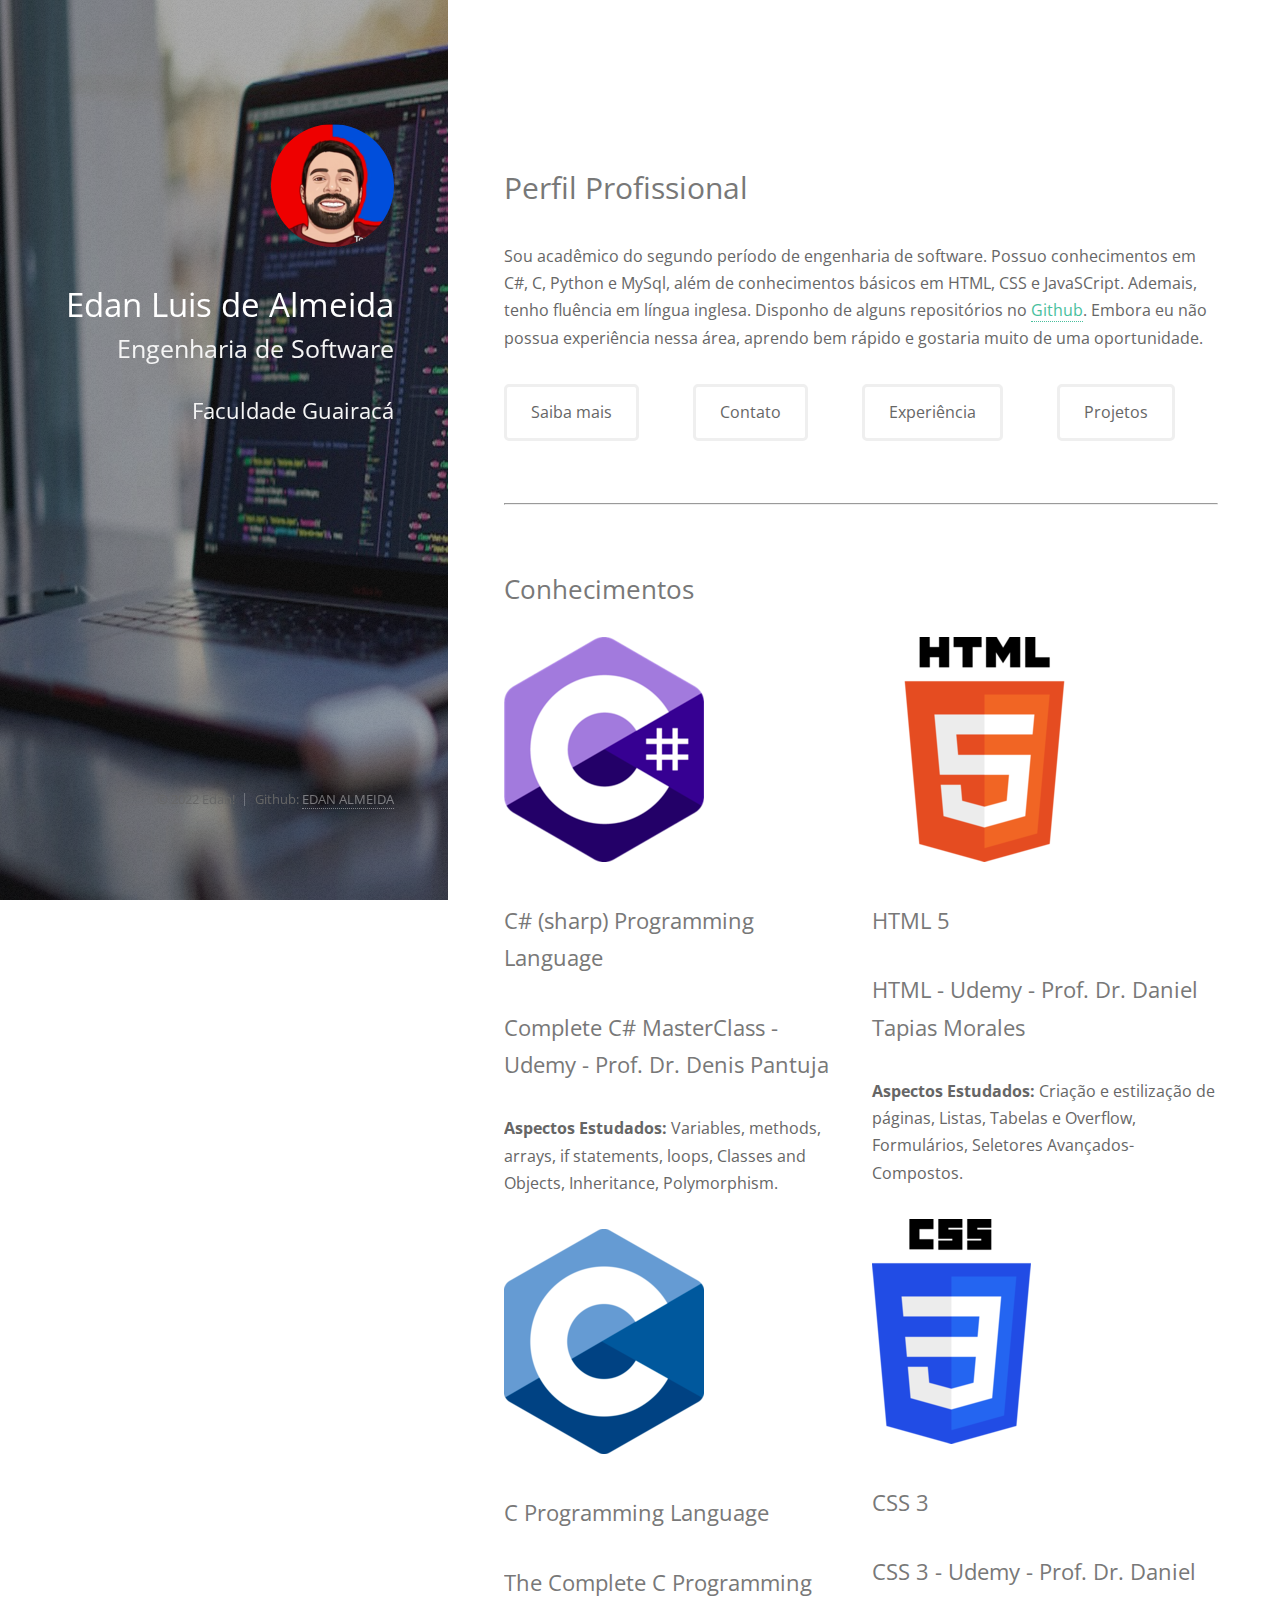
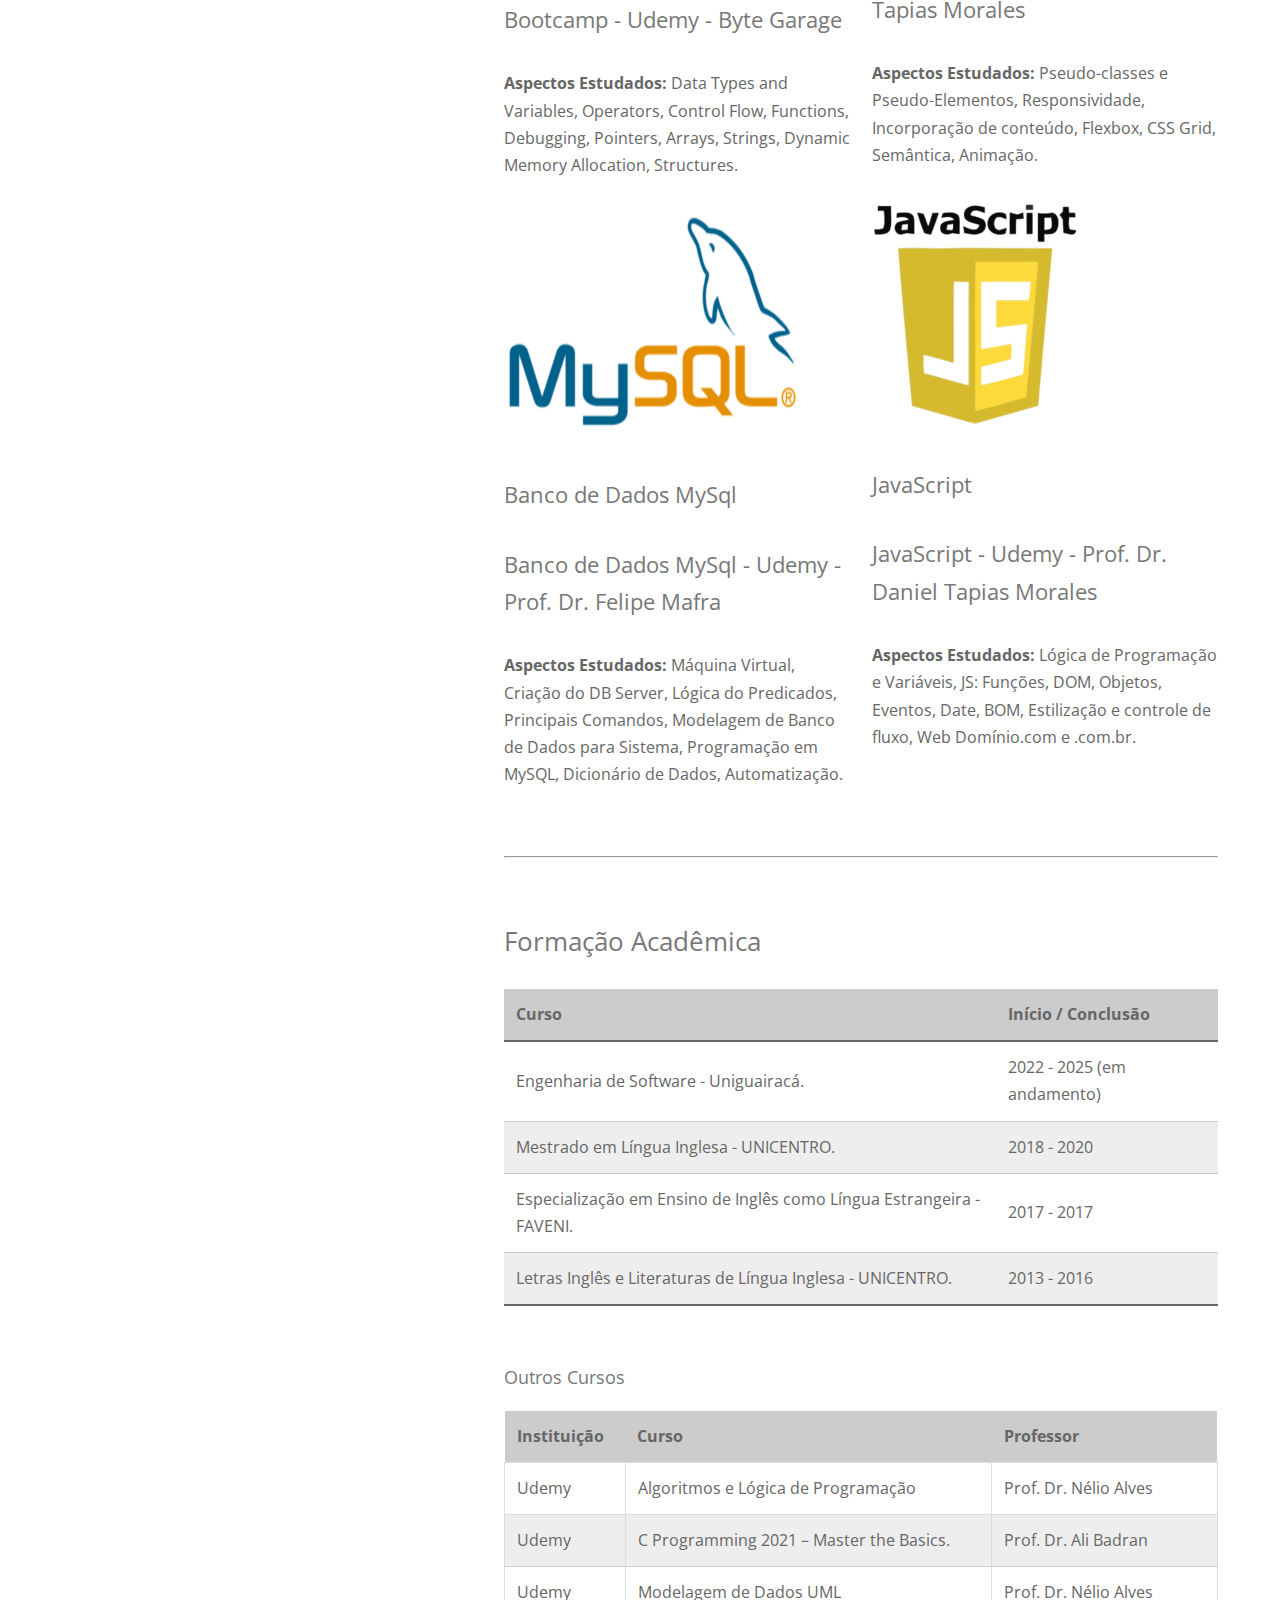
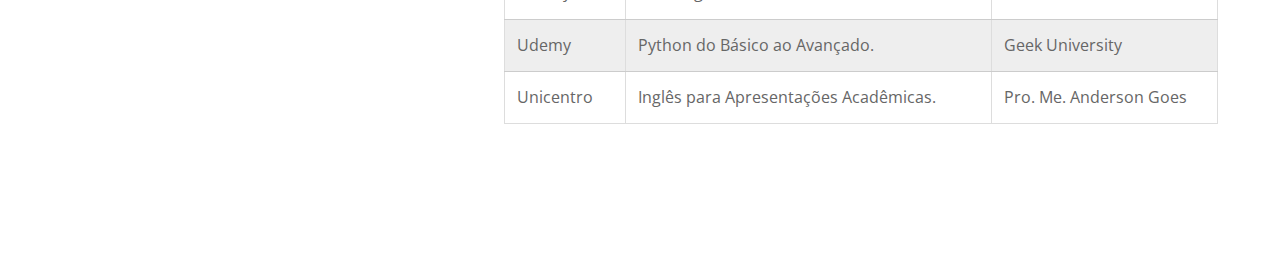
<file: index.html>
<!doctype html>
<html lang="pt-br">
    <head>
        <title> Portfólio </title>
        <meta charset="utf-8">
        <meta name="author" content="Edan Luis de Almeida">
        <meta name="description" content="Página destinada a criação de um portfólio pessoal para disciplina de Desenvolvimento WEB com o Professor Me. Jotair Kwiatkowsk.">
        <meta name="keywords" content="html5, css, engenharia de software, portfólio profissinal">
        <link rel="stylesheet" href="https://use.fontawesome.com/releases/v5.0.13/css/all.css" integrity="sha384-DNOHZ68U8hZfKXOrtjWvjxusGo9WQnrNx2sqG0tfsghAvtVlRW3tvkXWZh58N9jp" crossorigin="anonymous">
        <link href="https://fonts.googleapis.com/css?family=Open+Sans" rel="stylesheet">
        <link rel="stylesheet" href="css/estilo.css">       
    </head>

<!--Curti demais esse trabalho, professor! Acho que têm bastante coisa a melhorar, mas vou tentar ajeitar
    bem e publicar esse portfólio. Eu vi que tem uns servidores gratuitos para publicar páginas web.
    Mas no decorrer das aulas vou tentar colocar um pouco de JS pra ficar mais completo e ajeitar
    a versão de exibição para mobile pq desconfigura bastante ainda. Tinha que ter projetado pensando no
    mobile first.
-->

    <body>
        
        <!-- Header -->
        <header class="main-header">
            <a href="index.html" class="main-header-link imagem-link">
                <img src="./images/edan_profile_img.png" alt="foto de perfil do portfólio">
            </a>
            <h1 class="main-header-title">
                <strong>Edan Luis de Almeida</strong><br> 
                Engenharia de Software <br>               
            </h1>
            <p>
                Faculdade Guairacá
            </p>
        </header>
        

        <main class="main-content">

            <!-- Perfil -->
            <section class="main-content-section">
                <h2>Perfil Profissional</h2>
                <p>
                    Sou acadêmico do segundo período de engenharia de software. Possuo conhecimentos 
                    em C#, C, Python e MySql, além de conhecimentos básicos em HTML, CSS e JavaSCript. 
                    Ademais, tenho fluência em língua inglesa. Disponho de alguns repositórios no <a href="https://github.com/EdanAlmeida" target="blank">Github</a>.
                    Embora eu não possua experiência nessa área, aprendo bem rápido e gostaria muito de 
                    uma oportunidade.
                </p>                
                <a href="./profile.html" title="Veja mais" class="button-default button-default-stroke button-default-big">Saiba mais</a>
                <a href="./contato.html" title="Veja mais" class="button-default button-default-stroke button-default-big button-contato">Contato</a>
                <a href="./experiencia_profissional.html" title="Veja mais" class="button-default button-default-stroke button-default-big button-contato">Experiência</a>
                <a href="./projetos.html" title="Veja mais" class="button-default button-default-stroke button-default-big button-contato">Projetos</a>
            </section>
            <br><br>
            <hr>
            <br>

            <!-- Conhecimentos -->
            <section class="main-content-section">                
                <h3>Conhecimentos</h3>
                
                <div class="row">
                    <div class="col-2">
                
                        <article class="recent-works-card">
                            <a class="imagem-link" href="https://docs.microsoft.com/en-us/dotnet/csharp/" target="blank">
                                <img src="./images/languages_icons/c_sharp2.png" alt="logo linguagem c sharp">
                            </a>
                            <p class="recent-works-card-title"><h4>C# (sharp) Programming Language</h4></p>
                            <p><h4>Complete C# MasterClass - Udemy - Prof. Dr. Denis Pantuja</h4></p>
                            <p><b>Aspectos Estudados:</b>
                                Variables, methods, arrays, if statements, loops, Classes and Objects, Inheritance, Polymorphism.
                            </p>
                        </article>
                
                        <article class="recent-works-card">
                            <a class="imagem-link" href="https://devdocs.io/c/">
                                <img src="./images/languages_icons/c.png" alt="logo linguagem c" target="blank">
                            </a>
                            <p class="recent-works-card-title"><h4>C Programming Language</h4></p>
                            <p><h4>The Complete C Programming Bootcamp - Udemy - Byte Garage</h4></p>
                            <p><b>Aspectos Estudados:</b>
                                Data Types and Variables, Operators, Control Flow, Functions, Debugging, Pointers, Arrays, Strings, Dynamic Memory Allocation, Structures.
                            </p>
                        </article>
                
                        <article class="recent-works-card">
                            <a class="imagem-link" href="https://dev.mysql.com/doc/" target="blank">
                                <img src="./images/languages_icons/mysql.png" alt="logo banco de dados MySql">
                            </a>
                            <p class="recent-works-card-title"><h4>Banco de Dados MySql</h4></p>
                            <p><h4>Banco de Dados MySql - Udemy - Prof. Dr. Felipe Mafra</h4></p>
                            <p><b>Aspectos Estudados:</b>
                                Máquina Virtual, Criação do DB Server, Lógica do Predicados, Principais Comandos, Modelagem de Banco de Dados para Sistema, Programação em MySQL, Dicionário de Dados, Automatização.
                            </p>
                        </article>
                    </div>
                    <div class="col-2">
                        <article class="recent-works-card">
                            <a class="imagem-link" href="https://webplatform.github.io/docs/html/" target="blank">
                                <img src="./images/languages_icons/html.png" alt="logo Html 5">
                            </a>
                            <p class="recent-works-card-title"><h4>HTML 5</h4></p>
                            <p><h4>HTML - Udemy - Prof. Dr. Daniel Tapias Morales</h4></p>
                            <p><b>Aspectos Estudados:</b>
                                Criação e estilização de páginas, Listas, Tabelas e Overflow, Formulários, Seletores Avançados-Compostos.
                            </p>
                        </article>

                        <article class="recent-works-card">
                            <a class="imagem-link" href="https://developer.mozilla.org/en-US/docs/Web/CSS" target="blank">
                                <img src="./images/languages_icons/css.png" alt="logo Css 3">
                            </a>
                            <p class="recent-works-card-title"><h4>CSS 3</h4></p>
                            <p><h4>CSS 3 - Udemy - Prof. Dr. Daniel Tapias Morales</h4></p>
                            <p><b>Aspectos Estudados:</b>
                                Pseudo-classes e Pseudo-Elementos, Responsividade, Incorporação de conteúdo, Flexbox, CSS Grid, Semântica, Animação.
                            </p>
                        </article>

                        <article class="recent-works-card">
                            <a class="imagem-link" href="https://developer.mozilla.org/en-US/docs/Web/JavaScript" target="blank">
                                <img src="./images/languages_icons/js.png" alt="logo JavaScript">
                            </a>
                            <p class="recent-works-card-title"><h4>JavaScript</h4></p>
                            <p><h4>JavaScript - Udemy - Prof. Dr. Daniel Tapias Morales</h4></p>
                            <p><b>Aspectos Estudados:</b>
                                Lógica de Programação e Variáveis, JS: Funções, DOM, Objetos, Eventos, Date, BOM, Estilização e controle de fluxo, Web Domínio.com e .com.br.
                            </p>
                        </article>
                    </div>
                </div>
                
                <br>
                <hr>
                <br>

            <!-- Formação Acadêmica -->        
            <section class="main-content-section">
               
                <h3>Formação Acadêmica</h3>
                                
                <table class="table">
                    <thead>
                        <tr>
                            <th>Curso</th>
                            <th>Início / Conclusão</th>
                        </tr>
                    </thead>
                    <tfoot>
                        <tr>
                            <td colspan="2"></td>
                        </tr>
                    </tfoot>
                    <tbody>
                        <tr>
                            <td>Engenharia de Software - Uniguairacá.</td>
                            <td>2022 - 2025 (em andamento)</td>
                        </tr>
                        <tr>
                            <td>Mestrado em Língua Inglesa - UNICENTRO.</td>
                            <td>2018 - 2020</td>
                        </tr>
                        <tr>       
                            <td> Especialização em Ensino de Inglês como Língua Estrangeira - FAVENI.</td>
                            <td>2017 - 2017</td>
                        </tr>
                        <tr>
                            <td>Letras Inglês e Literaturas de Língua Inglesa - UNICENTRO.</td>
                            <td>2013 - 2016</td>
                        </tr>
                    </tbody>
                   
                </table>
 
                <h5>Outros Cursos</h5>
               
                <table class="table table-alternate">
                    <thead>
                        <tr>
                            <th>Instituição</th>
                            <th>Curso</th>
                            <th>Professor</th>
                        </tr>
                    </thead>
                    <tfoot>
                        <tr>
                            <td colspan="2"></td>
                        </tr>
                    </tfoot>
                    <tbody>
                        <tr>
                            <td>Udemy</td>
                            <td>Algoritmos e Lógica de Programação</td>
                            <td>Prof. Dr. Nélio Alves</td>
                        </tr>
                        <tr>
                            <td>Udemy</td>
                            <td>C Programming 2021 – Master the Basics.</td>
                            <td>Prof. Dr. Ali Badran</td>
                        </tr>
                        <tr>
                            <td>Udemy</td>
                            <td>Modelagem de Dados UML</td>
                            <td>Prof. Dr. Nélio Alves</td>
                        </tr>
                        <tr>
                            <td>Udemy</td>
                            <td>Python do Básico ao Avançado.</td>
                            <td>Geek University</td>
                        </tr>
                        <tr>
                            <td>Unicentro</td>
                            <td>Inglês para Apresentações Acadêmicas.</td>
                            <td>Pro. Me. Anderson Goes</td>
                        </tr>
                    </tbody>
                    
                </table>
                
                
        <!-- Footer -->
        <footer class="main-footer">      
            <ul class="copyright">
                <li>© 2022 Edan!</li><li>Github: <a href="https://github.com/EdanAlmeida" target="blank">EDAN ALMEIDA</a></li>
            </ul>
        </footer>
			       
    </body>
</html>
</file>
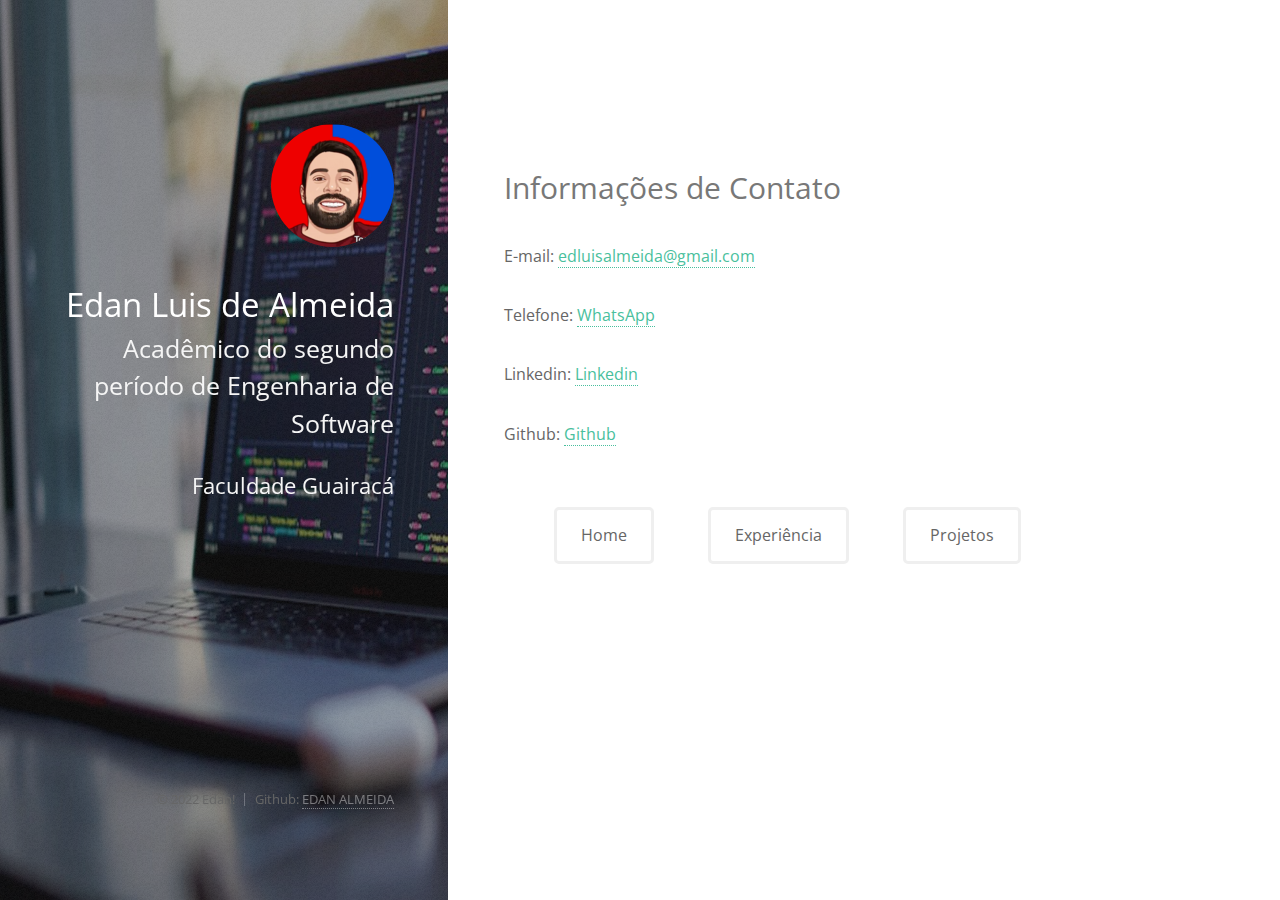
<file: contato.html>
<!doctype html>
<html lang="pt-br">
    <head>
        <title> Contato </title>
        <meta charset="utf-8">
        <meta name="author" content="Edan Luis de Almeida">
        <meta name="description" content="Perfil mais detalhado.">
        <meta name="keywords" content="html5, css, engenharia de software, portfólio profissinal">
        <link rel="stylesheet" href="https://use.fontawesome.com/releases/v5.0.13/css/all.css" integrity="sha384-DNOHZ68U8hZfKXOrtjWvjxusGo9WQnrNx2sqG0tfsghAvtVlRW3tvkXWZh58N9jp" crossorigin="anonymous">
        
        <link href="https://fonts.googleapis.com/css?family=Open+Sans" rel="stylesheet">
        
        <link rel="stylesheet" href="css/estilo.css">      
    </head>

    <body>
        
        <!--O header está pronto aqui no HTML-->
        <header class="main-header">
            <a href="index.html" class="main-header-link imagem-link">
                <img src="./images/edan_profile_img.png" alt="foto de perfil do portfólio">
            </a>
            <h1 class="main-header-title">
                <strong>Edan Luis de Almeida</strong><br> 
                Acadêmico do segundo período de Engenharia de Software <br>               
            </h1>
            <p>
                Faculdade Guairacá
            </p>
        </header>

        <main class="main-content">
            
        <section class="main-content-section">

            <h2>Informações de Contato</h2>
            <p>E-mail: <a href="">edluisalmeida@gmail.com</a></p>      
            <p>Telefone: <a href="https://api.whatsapp.com/send?phone=5542984327441&text=WhatsApp" target="blank">WhatsApp</a></p>
            <p>Linkedin: <a href="https://www.linkedin.com/in/edan-almeida-448086b5/" target="blank">Linkedin</a></p>
            <p>Github: <a href="https://github.com/EdanAlmeida" target="blank">Github</a></p>
            <br>
            <a href="./index.html" title="Veja mais" class="button-default button-default-stroke button-default-big button-contato">Home</a>
            <a href="./experiencia_profissional.html" title="Veja mais" class="button-default button-default-stroke button-default-big button-contato">Experiência</a>
                <a href="./projetos.html" title="Veja mais" class="button-default button-default-stroke button-default-big button-contato">Projetos</a>
        </section>

        <footer class="main-footer">      
            <ul class="copyright">
                <li>© 2022 Edan!</li><li>Github: <a href="https://github.com/EdanAlmeida" target="blank">EDAN ALMEIDA</a></li>
            </ul>
        </footer>
                
            
    </body>
</html>
</file>
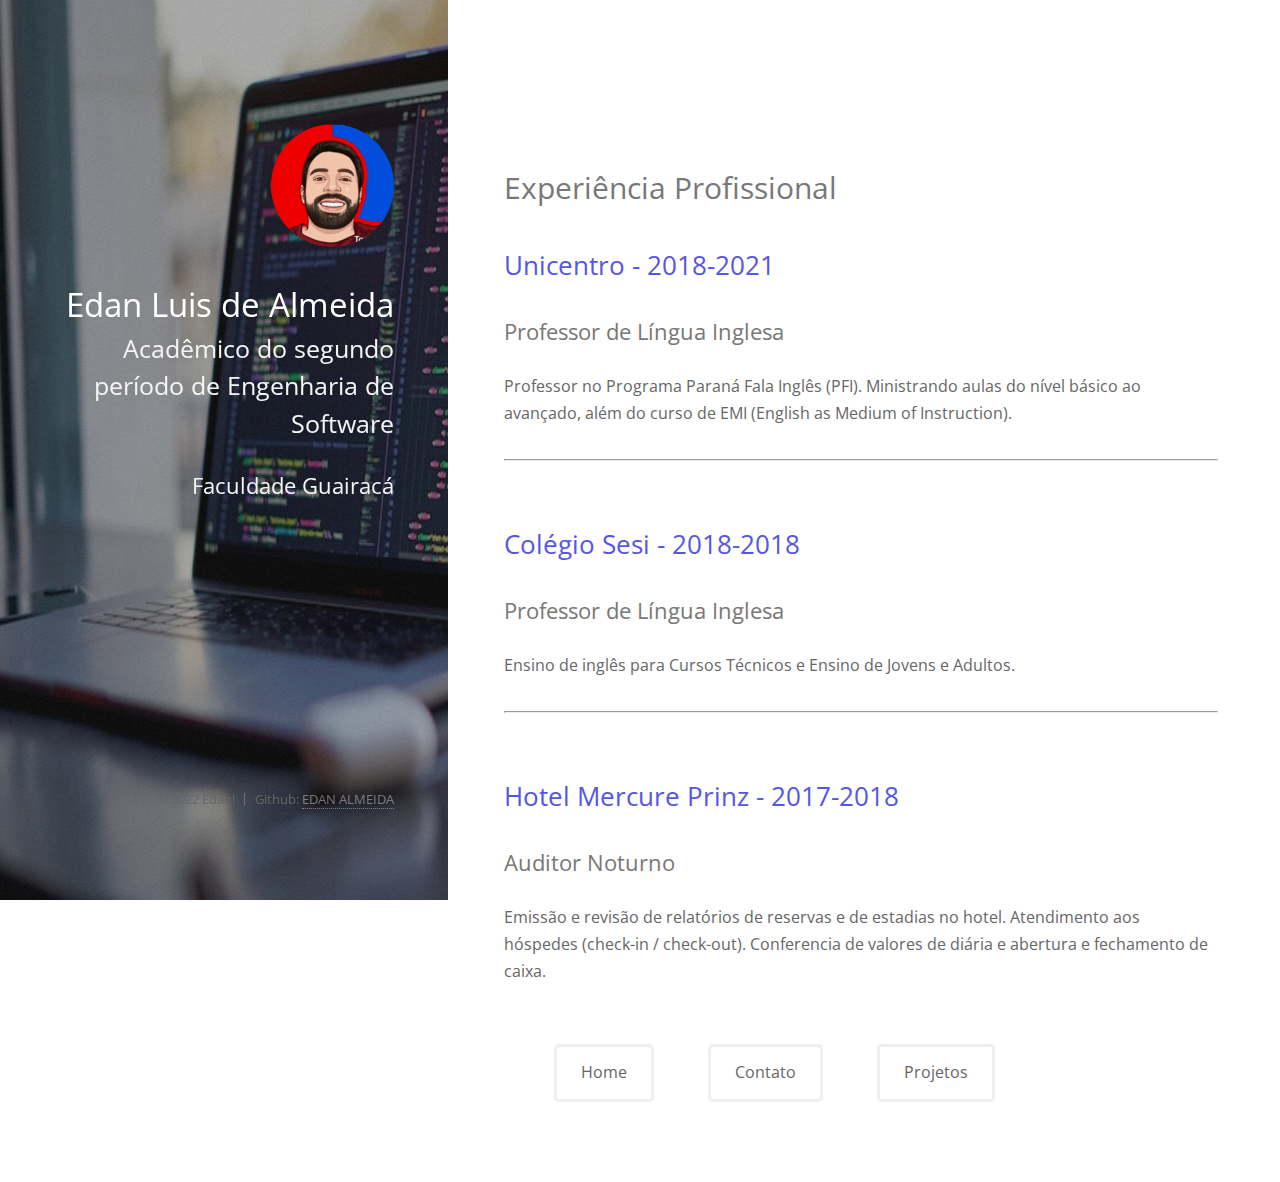
<file: experiencia_profissional.html>
<!doctype html>
<html lang="pt-br">
    <head>
        <title> Experiências </title>
        <meta charset="utf-8">
        <meta name="author" content="Edan Luis de Almeida">
        <meta name="description" content="Perfil mais detalhado.">
        <meta name="keywords" content="html5, css, engenharia de software, portfólio profissinal">
        <link rel="stylesheet" href="https://use.fontawesome.com/releases/v5.0.13/css/all.css" integrity="sha384-DNOHZ68U8hZfKXOrtjWvjxusGo9WQnrNx2sqG0tfsghAvtVlRW3tvkXWZh58N9jp" crossorigin="anonymous">
        
        <link href="https://fonts.googleapis.com/css?family=Open+Sans" rel="stylesheet">
        
        <link rel="stylesheet" href="css/estilo.css">      
    </head>

    <body>
        
        <!--O header está pronto aqui no HTML-->
        <header class="main-header">
            <a href="index.html" class="main-header-link imagem-link">
                <img src="./images/edan_profile_img.png" alt="foto de perfil do portfólio">
            </a>
            <h1 class="main-header-title">
                <strong>Edan Luis de Almeida</strong><br> 
                Acadêmico do segundo período de Engenharia de Software <br>               
            </h1>
            <p>
                Faculdade Guairacá
            </p>
        </header>

        <main class="main-content">
            
        <section class="main-content-section">

            <h2>Experiência Profissional</h2>
                <h3 class="experiencia-title">Unicentro - 2018-2021</h3>
                <h4>Professor de Língua Inglesa</h4>
                <p>Professor no Programa Paraná Fala Inglês (PFI). Ministrando aulas do nível
                    básico ao avançado, além do curso de EMI (English as Medium of Instruction).
                </p>
                <hr><br>
                <h3 class="experiencia-title">Colégio Sesi - 2018-2018</h3>
                <h4>Professor de Língua Inglesa</h4>
                <p>Ensino de inglês para Cursos Técnicos e Ensino de Jovens e Adultos.
                </p>
                <hr><br>
                <h3 class="experiencia-title">Hotel Mercure Prinz - 2017-2018</h3>
                <h4>Auditor Noturno</h4>
                <p>Emissão e revisão de relatórios de reservas e de estadias no hotel. 
                   Atendimento aos hóspedes (check-in / check-out).
                   Conferencia de valores de diária e abertura e fechamento de caixa.
                </p>
                <br>
            <a href="./index.html" title="Veja mais" class="button-default button-default-stroke button-default-big button-contato">Home</a>
            <a href="./contato.html" title="Veja mais" class="button-default button-default-stroke button-default-big button-contato">Contato</a>
            <a href="./projetos.html" title="Veja mais" class="button-default button-default-stroke button-default-big button-contato">Projetos</a>
        </section>

        <footer class="main-footer">      
            <ul class="copyright">
                <li>© 2022 Edan!</li><li>Github: <a href="https://github.com/EdanAlmeida" target="blank">EDAN ALMEIDA</a></li>
            </ul>
        </footer>
                
            
    </body>
</html>
</file>
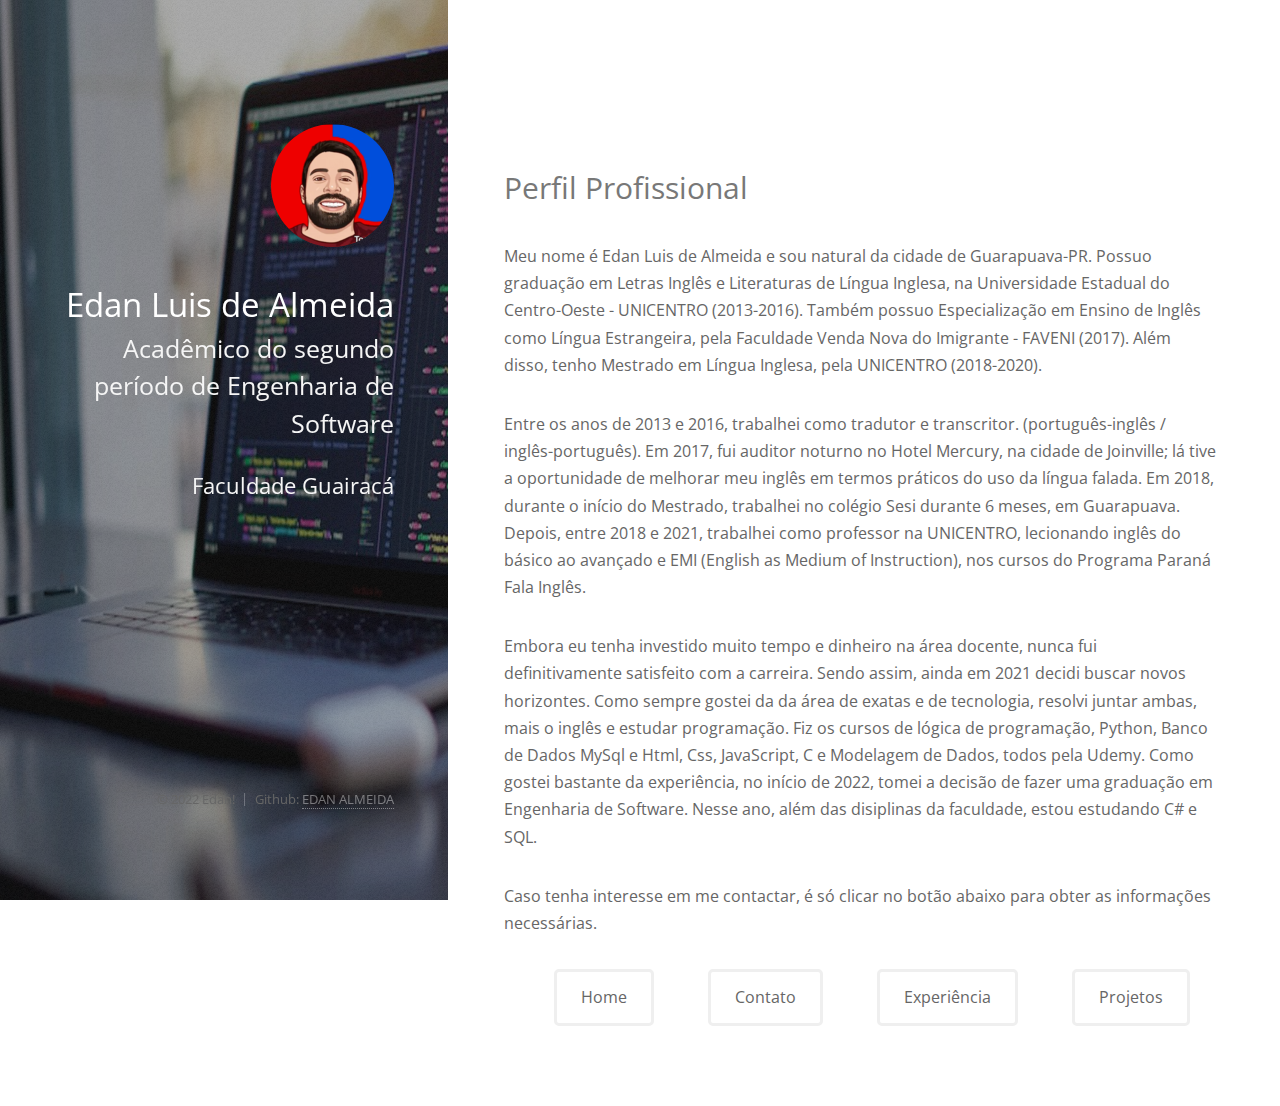
<file: profile.html>
<!doctype html>
<html lang="pt-br">
    <head>
        <title> Perfil </title>
        <meta charset="utf-8">
        <meta name="author" content="Edan Luis de Almeida">
        <meta name="description" content="Perfil mais detalhado.">
        <meta name="keywords" content="html5, css, engenharia de software, portfólio profissinal">
        <link rel="stylesheet" href="https://use.fontawesome.com/releases/v5.0.13/css/all.css" integrity="sha384-DNOHZ68U8hZfKXOrtjWvjxusGo9WQnrNx2sqG0tfsghAvtVlRW3tvkXWZh58N9jp" crossorigin="anonymous">
        
        <link href="https://fonts.googleapis.com/css?family=Open+Sans" rel="stylesheet">
        
        <link rel="stylesheet" href="css/estilo.css">      
    </head>

    <body>
        
        <!--O header está pronto aqui no HTML-->
        <header class="main-header">
            <a href="index.html" class="main-header-link imagem-link">
                <img src="./images/edan_profile_img.png" alt="foto de perfil do portfólio">
            </a>
            <h1 class="main-header-title">
                <strong>Edan Luis de Almeida</strong><br> 
                Acadêmico do segundo período de Engenharia de Software <br>               
            </h1>
            <p>
                Faculdade Guairacá
            </p>
        </header>

        <main class="main-content">
            
        <section class="main-content-section">

            <h2>Perfil Profissional</h2>
            <p>
                Meu nome é Edan Luis de Almeida e sou natural da cidade de Guarapuava-PR. 
                Possuo graduação em Letras Inglês e Literaturas de Língua Inglesa, na 
                Universidade Estadual do Centro-Oeste - UNICENTRO (2013-2016). Também possuo
                Especialização em Ensino de Inglês como Língua Estrangeira, pela Faculdade 
                Venda Nova do Imigrante - FAVENI (2017). Além disso, tenho Mestrado em Língua 
                Inglesa, pela UNICENTRO (2018-2020).
            </p>
            <p>
                Entre os anos de 2013 e 2016, trabalhei como tradutor e transcritor.
                (português-inglês / inglês-português). Em 2017, fui auditor noturno no Hotel
                Mercury, na cidade de Joinville; lá tive a oportunidade de melhorar meu inglês
                em termos práticos do uso da língua falada. Em 2018, durante o início do Mestrado,
                trabalhei no colégio Sesi durante 6 meses, em Guarapuava. Depois, entre 2018 e
                2021, trabalhei como professor na UNICENTRO, lecionando inglês do básico ao
                avançado e EMI (English as Medium of Instruction), nos cursos do Programa Paraná 
                Fala Inglês.
            </p>
            <p>
                Embora eu tenha investido muito tempo e dinheiro na área docente, nunca fui
                definitivamente satisfeito com a carreira. Sendo assim, ainda em 2021 decidi
                buscar novos horizontes. Como sempre gostei da da área de exatas e de tecnologia,
                resolvi juntar ambas, mais o inglês e estudar programação. Fiz os cursos de lógica
                de programação, Python, Banco de Dados MySql e Html, Css, JavaScript, C e Modelagem 
                de Dados, todos pela Udemy. Como gostei bastante da experiência, no início de 2022, 
                tomei a decisão de fazer uma graduação em Engenharia de Software. Nesse ano, além 
                das disiplinas da faculdade, estou estudando C# e SQL.
            </p>
            <p>
                 Caso tenha interesse em me contactar, é só clicar no botão abaixo para obter as
                 informações necessárias.
            </p>

            <a href="./index.html" title="Veja mais" class="button-default button-default-stroke button-default-big button-contato">Home</a>
            <a href="./contato.html" title="Veja mais" class="button-default button-default-stroke button-default-big button-contato">Contato</a>
            <a href="./experiencia_profissional.html" title="Veja mais" class="button-default button-default-stroke button-default-big button-contato">Experiência</a>
                <a href="./projetos.html" title="Veja mais" class="button-default button-default-stroke button-default-big button-contato">Projetos</a>
        </section>

        <footer class="main-footer">      
            <ul class="copyright">
                <li>© 2022 Edan!</li><li>Github: <a href="https://github.com/EdanAlmeida" target="blank">EDAN ALMEIDA</a></li>
            </ul>
        </footer>
                
            
    </body>
</html>
</file>
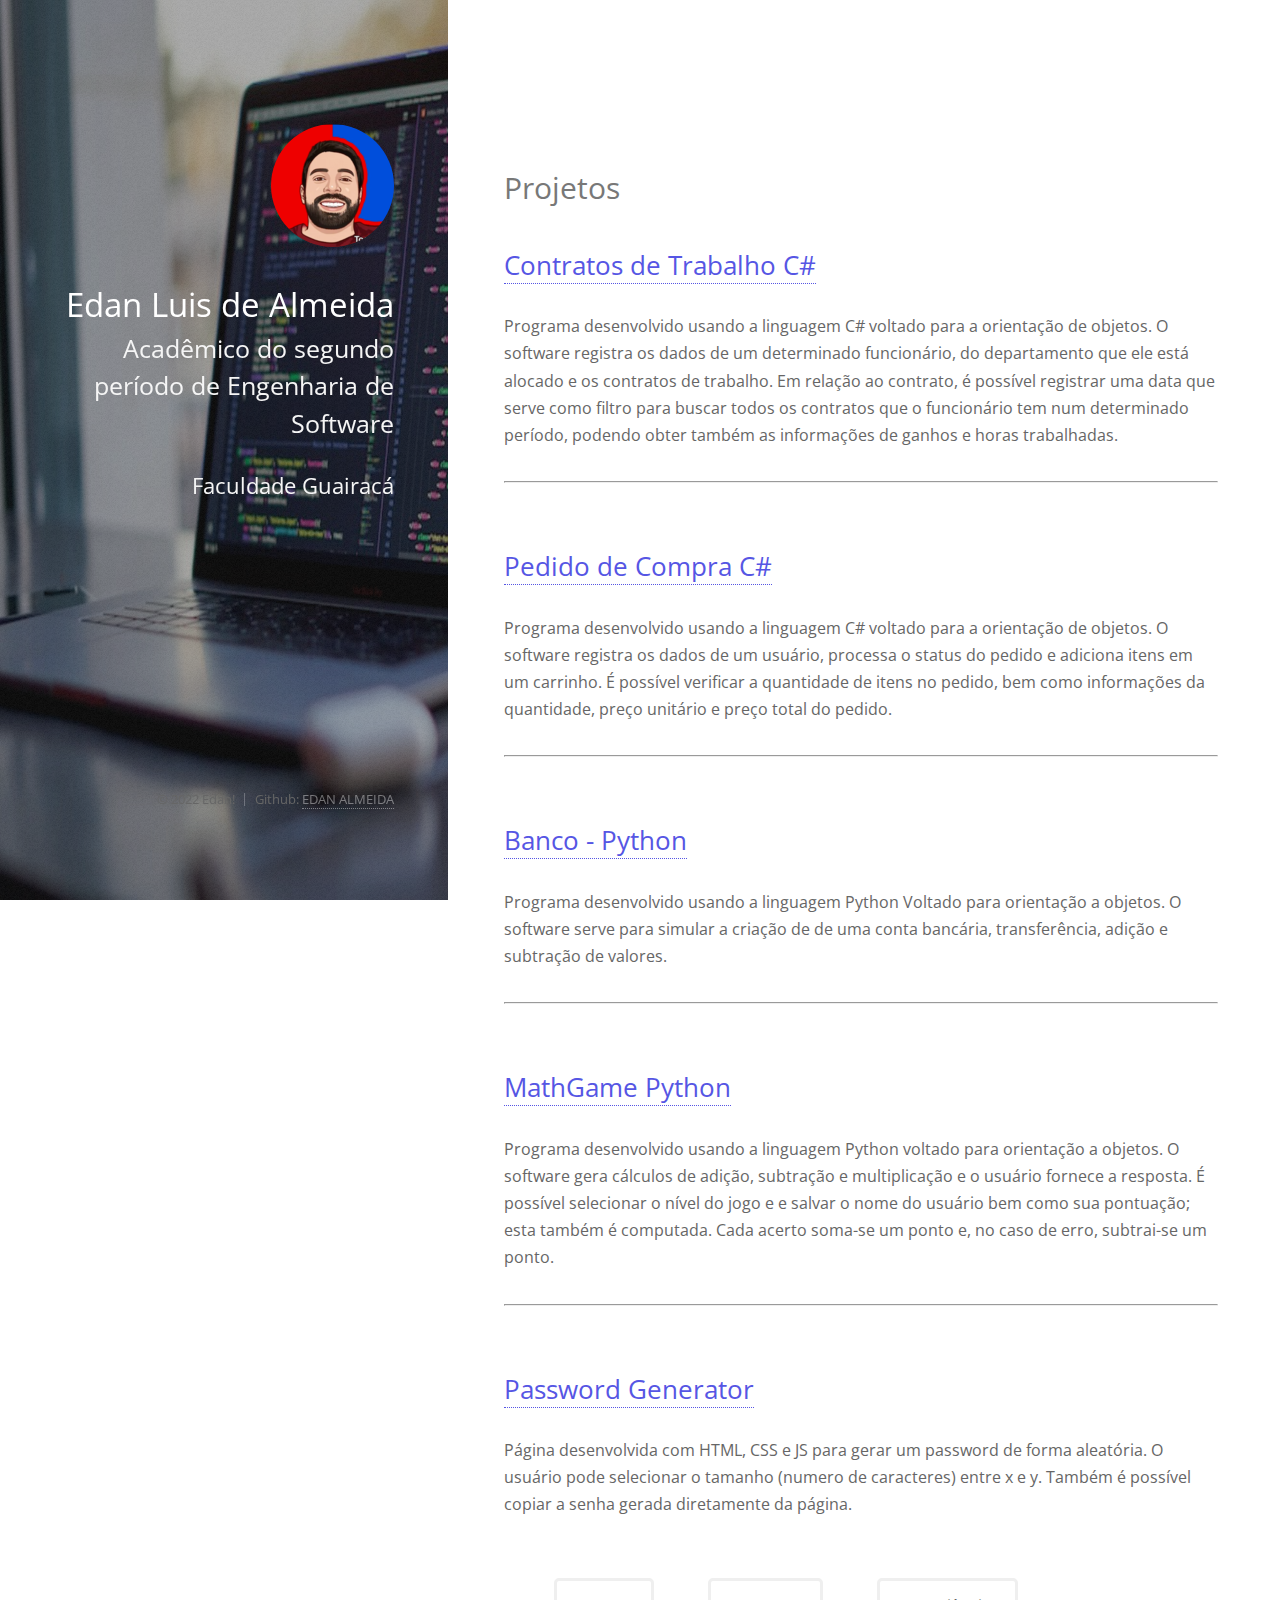
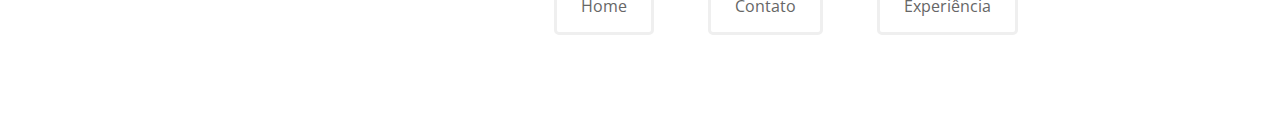
<file: projetos.html>
<!doctype html>
<html lang="pt-br">
    <head>
        <title> Projetos </title>
        <meta charset="utf-8">
        <meta name="author" content="Edan Luis de Almeida">
        <meta name="description" content="Perfil mais detalhado.">
        <meta name="keywords" content="html5, css, engenharia de software, portfólio profissinal">
        <link rel="stylesheet" href="https://use.fontawesome.com/releases/v5.0.13/css/all.css" integrity="sha384-DNOHZ68U8hZfKXOrtjWvjxusGo9WQnrNx2sqG0tfsghAvtVlRW3tvkXWZh58N9jp" crossorigin="anonymous">
        
        <link href="https://fonts.googleapis.com/css?family=Open+Sans" rel="stylesheet">
        
        <link rel="stylesheet" href="css/estilo.css">      
    </head>

    <body>
        
        <!--O header está pronto aqui no HTML-->
        <header class="main-header">
            <a href="index.html" class="main-header-link imagem-link">
                <img src="./images/edan_profile_img.png" alt="foto de perfil do portfólio">
            </a>
            <h1 class="main-header-title">
                <strong>Edan Luis de Almeida</strong><br> 
                Acadêmico do segundo período de Engenharia de Software <br>               
            </h1>
            <p>
                Faculdade Guairacá
            </p>
        </header>

        <main class="main-content">
            
        <section class="main-content-section">

            <h2>Projetos</h2>
                <h3 class="experiencia-title"><a href="https://github.com/EdanAlmeida/C_Sharp_COURSE/tree/main/Composition1" target="blank" class="experiencia-title">Contratos de Trabalho C#</a></h3>
                <p>Programa desenvolvido usando a linguagem C# voltado para a orientação de objetos.
                    O software registra os dados de um determinado funcionário, do departamento que
                    ele está alocado e os contratos de trabalho. Em relação ao contrato, é possível
                    registrar uma data que serve como filtro para buscar todos os contratos que o 
                    funcionário tem num determinado período, podendo obter também as informações
                    de ganhos e horas trabalhadas.
                </p>
                <hr><br>
                <h3 class="experiencia-title"><a href="https://github.com/EdanAlmeida/C_Sharp_COURSE/tree/main/OrderActivity" target="blank" class="experiencia-title">Pedido de Compra C#</a></h3>
                <p>Programa desenvolvido usando a linguagem C# voltado para a orientação de objetos.
                    O software registra os dados de um usuário, processa o status do pedido e adiciona
                    itens em um carrinho. É possível verificar a quantidade de itens no pedido, bem
                    como informações da quantidade, preço unitário e preço total do pedido.
                </p>
                <hr><br>
                <h3 class="experiencia-title"><a href="https://github.com/EdanAlmeida/Banco.py" target="blank" class="experiencia-title">Banco - Python</a></h3>
                <p>Programa desenvolvido usando a linguagem Python Voltado para orientação
                    a objetos. O software serve para simular a criação de de uma conta bancária,
                    transferência, adição e subtração de valores.
                </p>
                <hr><br>
                <h3 class="experiencia-title"><a href="https://github.com/EdanAlmeida/jogo_disciplina_logica_algoritmos" target="blank" class="experiencia-title">MathGame Python</a></h3>
                <p>Programa desenvolvido usando a linguagem Python voltado para orientação 
                    a objetos. O software gera cálculos de adição, subtração e multiplicação
                    e o usuário fornece a resposta. É possível selecionar o nível do jogo e
                    e salvar o nome do usuário bem como sua pontuação; esta também é computada.
                    Cada acerto soma-se um ponto e, no caso de erro, subtrai-se um ponto.
                </p>
                <hr><br>
                <h3 class="experiencia-title"><a href="https://edanalmeida.github.io/Password_Generator.github.io/" class="experiencia-title">Password Generator</a></h3><!--Transformar em link-->
                <p>Página desenvolvida com HTML, CSS e JS para gerar um password de forma
                    aleatória. O usuário pode selecionar o tamanho (numero de caracteres) entre
                    x e y. Também é possível copiar a senha gerada diretamente da página. 
                </p>
                <br>
            <a href="./index.html" title="Veja mais" class="button-default button-default-stroke button-default-big button-contato">Home</a>
            <a href="./contato.html" title="Veja mais" class="button-default button-default-stroke button-default-big button-contato">Contato</a>
            <a href="./experiencia_profissional.html" title="Veja mais" class="button-default button-default-stroke button-default-big button-contato">Experiência</a>
        </section>

        <footer class="main-footer">      
            <ul class="copyright">
                <li>© 2022 Edan!</li><li>Github: <a href="https://github.com/EdanAlmeida" target="blank">EDAN ALMEIDA</a></li>
            </ul>
        </footer>
                
            
    </body>
</html>
</file>
<file: css/estilo.css>
/* Configurção Geral */
body{
    font-family: 'Open Sans', arial, helvetica, sans-serif;
    color: #666;
    line-height: 1.7;
}

a{
    transition: color .2s linear, border .2s linear;
    text-decoration: none;
    border-bottom: 1px dotted;
    color: #49bf9d;
}

a:hover{
    border-bottom-color: transparent;
}

p{
    margin: 0 0 2em;
}

img{
    max-width: 100%;
}

h1, h2, h3, h4, h5{
    color: #787878;
    font-weight: normal;
    margin: 1em 0;
}

h1{
    font-size: 36px;
}

h2{
    font-size: 30px;
}

h3{
    font-size: 26px;
}

h4{
    font-size: 22px;
}

h5{
    font-size: 18px;
}

.hidden{
    width: 0;
    height: 0;
    overflow: hidden;
    visibility: hidden;
    display: block;
}

.button-default{
    background-color: #49bf9d;
    border: 3px solid #49bf9d;
    color: white;
    padding: .75em 1.5em;
    border-radius: 5px;
    font-size: .8em;
    display: inline-block;
    width: auto;
    transition: all .5s;
    cursor: pointer;
}
.button-default:hover{
    background-color: #5ddeb9;
    border-color: transparent;
}
.button-default-stroke{
    background-color: white;
    border-color: #efefef;
    color: inherit;
}
.button-default-stroke:hover{
    color: #49bf9d;
    border-color: #49bf9d;
    background-color: white; 
}

.button-default-big{
    font-size: 1em;
}

.button-contato{
    margin-left: 50px;
}


.imagem-link{
    border: 0;
}

.table{
    width: 100%;
    margin: 0 0 2em 0;
    border-collapse: collapse;
    text-align: left;
}
.table td{
    padding: .75em;
}
.table th{
    background: #ccc;
    padding: .75em;
}
.table tbody tr td{
    border-bottom: 1px solid #ccc;
}
.table tbody tr:first-child td{
    border-top: 2px solid #666;
}
.table tbody tr:last-child td{
    border-bottom: 2px solid #666;
}

.table tbody tr:nth-child(even) td{
    background: #eee;
}

.table-alternate tbody td, .table-alternate tbody tr:first-child td, .table-alternate tbody tr:last-child td{
    border: 1px solid #ddd;
}

/* Header */
.main-header{
    position: fixed;
    top: 0;
    left: 0;
    height: 100%;
    width: 35%;
    padding: 124px 54px 72px;
    box-sizing: border-box;
    background-image: url(../images/overlay.png), url(../images/bg2.png);
    background-position: left top;
    background-size: auto, cover;
    text-align: right;
}

.main-header-title{
    font-size: 25px;
    line-height: 1.5;
    color: white;
    font-weight: normal;
    color: whitesmoke;
}

.main-header-title strong{
    font-size: 33px;
    color: white;
    font-weight: normal;
}

.main-header p{
    font-size: 22px;
    color: whitesmoke;
}

.main-content{
    width: 65%;
    margin-left: 35%;
    padding: 124px 54px 72px;
    box-sizing: border-box;
}

.main-header-link img{
    border-radius: 50%;
    overflow: hidden;
}

/* Rodapé */
.main-footer{
    position: fixed;
    bottom: 0;
    width: 35%;
    left: 0;
    padding: 0 54px 72px 0;
    box-sizing: border-box;
    text-align: right;
}
.main-footer a{
    color: rgba(255, 255, 255, 0.4);    
    text-decoration: none;
}
.main-footer a:hover{
    color: #49bf9d;   
}
.main-footer .ul-icons a{
  font-size: .75em;   
    border-bottom: none;
}
.copyright{
    list-style: none;
}
.copyright li{
    display: inline-block;
    border-left: solid 1px rgba(255, 255, 255, 0.25);
    padding: 0 0.75em;
    line-height: 1;
    font-size: .8em;
}
.copyright li:first-child {
    border-left: 0;
}
.copyright li:last-child {
    padding-right: 0;
}

/* Grid */
.row{
    overflow: auto;
}

.col-2{
    width: 48.5%;
    float: left;
}
.col-2:first-child{
    margin-right: 1.5%;
}
.col-2:last-child{
    margin-left: 1.5%;
}
.col-2-3{
    width: 66%;
    float: left;
}
.col-1-3{
    width: 32%;
    float: left;
}
.col-1-3:nth-child(3n - 2){ /* 1, 4, 7*/
   margin-right: 2%;
}
.col-1-3:nth-child(3n){ /* 3, 6, 9*/
   margin-left: 2%;
}

.col-2-3 + .col-1-3, .col-1-3 + .col-2-3{
    margin-left: 2%;
}

/* Alguma coisa */
.experiencia-title{
    color: rgb(86, 86, 228);
    text-decoration: none;
}
</file>
